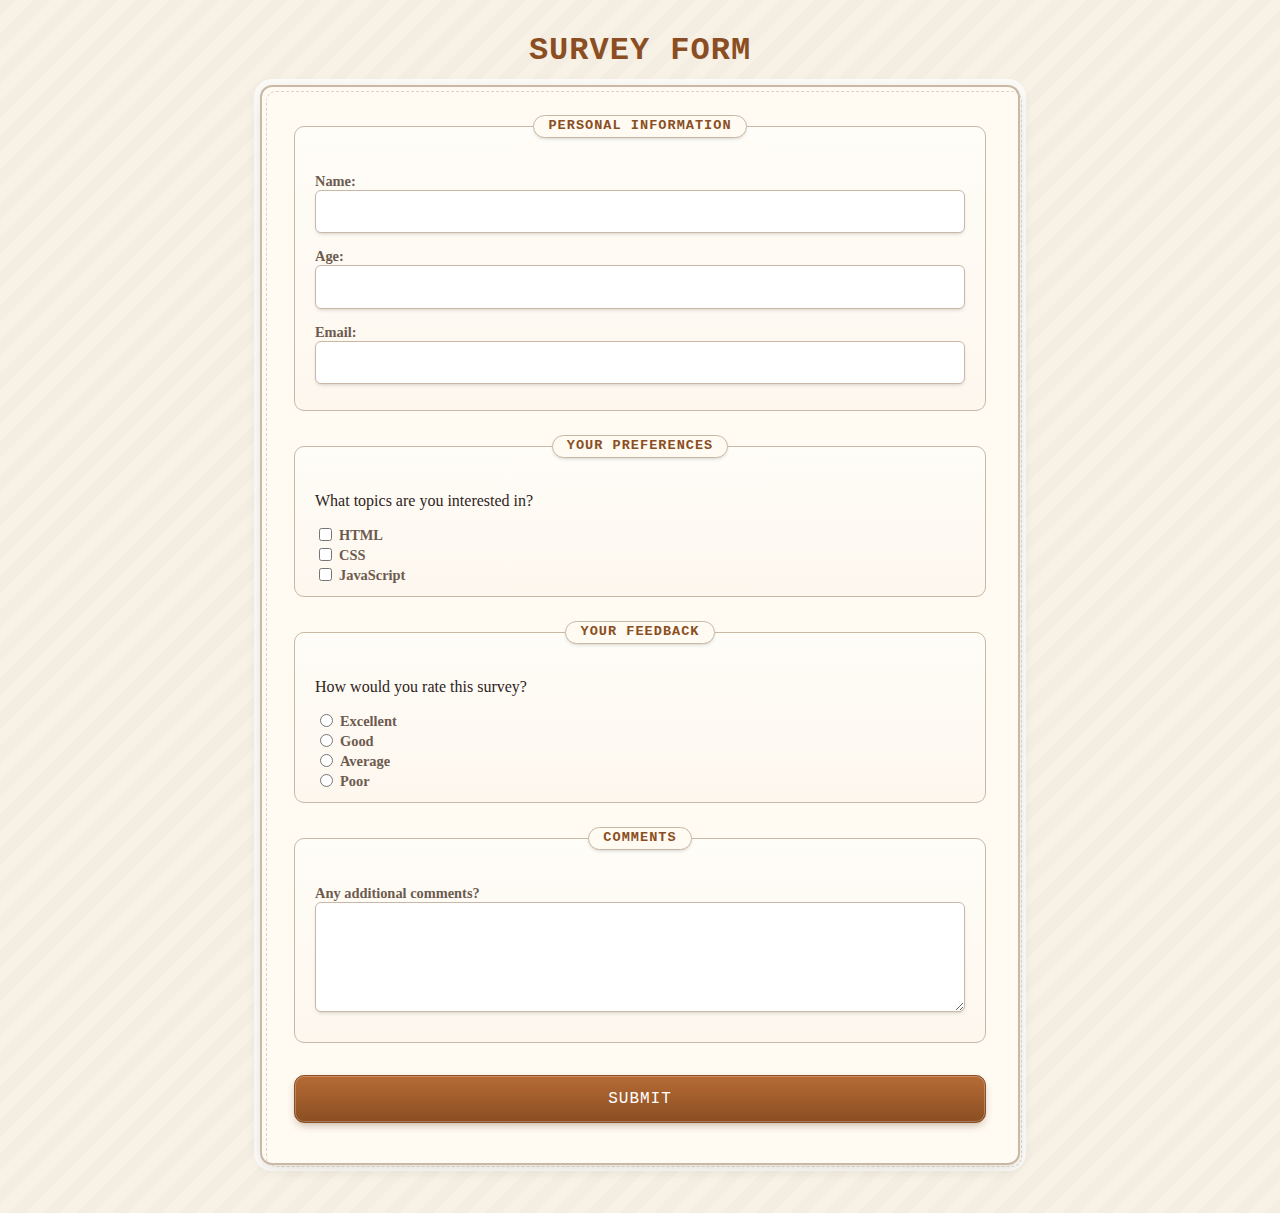
<file: index.html>
<!DOCTYPE html>
<html lang="en">
  <head>
    <meta charset="UTF-8" />
    <meta name="viewport" content="width=device-width, initial-scale=1.0" />
    <title>Survey Form</title>
    <style>
      /* Retro Elegant Theme */
      :root {
        --bg: #f7f1e6;
        --panel: #fffaf2;
        --ink: #2f241d;
        --accent: #b66b35;
        --accent-dark: #8a4e22;
        --line: #c9b8a5;
        --muted: #6d5b4f;
        --focus: #e2c9a6;
      }
      * {
        box-sizing: border-box;
      }
      body {
        font-family: "Georgia", "Times New Roman", serif;
        background: var(--bg);
        color: var(--ink);
        margin: 0;
        padding: 32px 16px 48px;
        background-image: repeating-linear-gradient(
          135deg,
          rgba(0, 0, 0, 0.015) 0 12px,
          transparent 12px 24px
        );
      }
      h1,
      legend {
        font-family: "Courier New", Courier, monospace;
        letter-spacing: 1px;
        font-weight: 600;
        text-transform: uppercase;
        color: var(--accent-dark);
        text-align: center;
        margin: 0 0 1rem;
      }
      form {
        max-width: 760px;
        margin: 0 auto;
        background: var(--panel);
        padding: 28px 32px 40px;
        border: 2px solid var(--line);
        border-radius: 12px;
        position: relative;
        box-shadow: 0 4px 18px -6px rgba(60, 40, 20, 0.25), 0 0 0 6px #ffffffc0;
        isolation: isolate;
      }
      form:before,
      form:after {
        content: "";
        position: absolute;
        inset: 0;
        border-radius: 10px;
        pointer-events: none;
      }
      form:before {
        border: 1px dashed var(--line);
        transform: translate(4px, 4px);
        opacity: 0.6;
      }
      fieldset {
        border: 1px solid var(--line);
        border-radius: 10px;
        padding: 18px 20px 12px;
        margin: 0 0 24px;
        background: linear-gradient(#fffdf8, #fdf7ee);
        position: relative;
      }
      fieldset:last-of-type {
        margin-bottom: 32px;
      }
      legend {
        padding: 2px 14px 4px;
        font-size: 0.85rem;
        background: var(--panel);
        border: 1px solid var(--line);
        border-radius: 999px;
        display: inline-block;
        box-shadow: 0 2px 4px -2px rgba(0, 0, 0, 0.25);
      }
      p {
        margin: 0 0 14px;
      }
      label {
        font-size: 0.9rem;
        font-weight: 600;
        color: var(--muted);
      }
      input[type="text"],
      input[type="number"],
      input[type="email"],
      textarea {
        width: 100%;
        background: #fff;
        border: 1px solid var(--line);
        padding: 10px 12px;
        border-radius: 6px;
        font-family: inherit;
        font-size: 0.95rem;
        color: var(--ink);
        line-height: 1.4;
        transition: border-color 0.25s, background-color 0.25s, box-shadow 0.25s;
        box-shadow: inset 0 0 0 1px rgba(255, 255, 255, 0.4),
          0 2px 4px -2px rgba(0, 0, 0, 0.25);
      }
      textarea {
        resize: vertical;
        min-height: 110px;
      }
      input:focus,
      textarea:focus {
        outline: none;
        border-color: var(--accent);
        background: #fffdf8;
        box-shadow: 0 0 0 3px var(--focus),
          inset 0 0 0 1px rgba(255, 255, 255, 0.6);
      }
      input[type="checkbox"],
      input[type="radio"] {
        accent-color: var(--accent);
      }
      input[type="checkbox"],
      input[type="radio"] {
        transform: translateY(1px);
      }
      .option-line {
        margin: 0 0 6px;
      }
      .option-line label {
        display: inline;
        font-weight: 500;
      }
      button {
        width: 100%;
        padding: 14px 18px;
        background: linear-gradient(var(--accent), var(--accent-dark));
        color: #fff;
        border: 1px solid var(--accent-dark);
        border-radius: 10px;
        cursor: pointer;
        font-size: 1rem;
        font-family: "Courier New", Courier, monospace;
        letter-spacing: 1px;
        text-transform: uppercase;
        box-shadow: 0 4px 10px -3px rgba(80, 40, 10, 0.4),
          inset 0 0 0 1px rgba(255, 255, 255, 0.25);
        transition: transform 0.15s, box-shadow 0.25s, filter 0.25s;
      }
      button:hover {
        filter: brightness(1.05);
      }
      button:active {
        transform: translateY(2px);
        box-shadow: 0 2px 6px -2px rgba(80, 40, 10, 0.5);
      }
      @media (max-width: 640px) {
        form {
          padding: 22px 20px 34px;
        }
        fieldset {
          padding: 16px 16px 10px;
        }
      }
    </style>
  </head>
  <body>
    <h1>Survey Form</h1>
    <form action="#" method="post">
      <fieldset>
        <legend>Personal Information</legend>
        <p>
          <label for="name">Name:</label>
          <input type="text" id="name" name="user_name" />
        </p>
        <p>
          <label for="age">Age:</label>
          <input type="number" id="age" name="user_age" />
        </p>
        <p>
          <label for="email">Email:</label>
          <input type="email" id="email" name="user_email" />
        </p>
      </fieldset>

      <fieldset>
        <legend>Your Preferences</legend>
        <p>What topics are you interested in?</p>
        <input type="checkbox" id="topic1" name="topics" value="html" />
        <label for="topic1">HTML</label><br />
        <input type="checkbox" id="topic2" name="topics" value="css" />
        <label for="topic2">CSS</label><br />
        <input type="checkbox" id="topic3" name="topics" value="javascript" />
        <label for="topic3">JavaScript</label><br />
      </fieldset>

      <fieldset>
        <legend>Your Feedback</legend>
        <p>How would you rate this survey?</p>
        <input type="radio" id="rating1" name="rating" value="excellent" />
        <label for="rating1">Excellent</label><br />
        <input type="radio" id="rating2" name="rating" value="good" />
        <label for="rating2">Good</label><br />
        <input type="radio" id="rating3" name="rating" value="average" />
        <label for="rating3">Average</label><br />
        <input type="radio" id="rating4" name="rating" value="poor" />
        <label for="rating4">Poor</label><br />
      </fieldset>

      <fieldset>
        <legend>Comments</legend>
        <p>
          <label for="comments">Any additional comments?</label><br />
          <textarea id="comments" name="comments" rows="4" cols="50"></textarea>
        </p>
      </fieldset>

      <button type="submit">Submit</button>
    </form>
  </body>
</html>
</file>
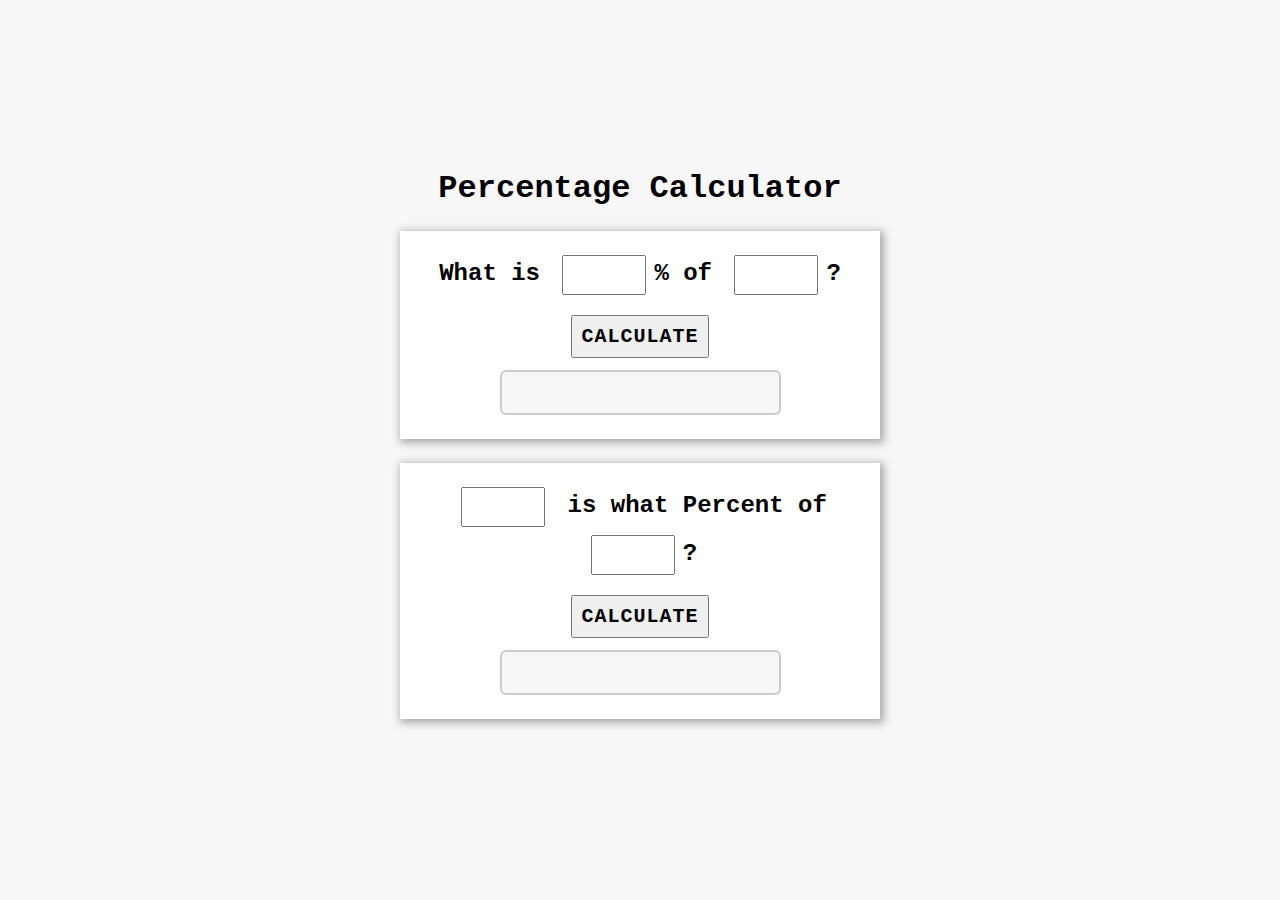
<file: percentage-cal/index.html>
<!DOCTYPE html>
<html>
  <head>
    <link rel="stylesheet" href="style.css" type="text/css" />
  </head>
  <body>
    <h1>Percentage Calculator</h1>

    <div>
      <h2>
        What is <input type="number" id="percent" />% of
        <input type="number" id="num" />?
      </h2>
      <button onclick="percentage_1()">Calculate</button><br />
      <input type="text" id="value1" readonly />
    </div>

    <div>
      <h2>
        <input type="number" id="num1" />
        is what Percent of
        <input type="number" id="num2" />?
      </h2>

      <button onclick="percentage_2()">Calculate</button>
      <br />

      <input type="text" id="value2" readonly />
    </div>

    <script type="text/javascript" src="script.js"></script>
  </body>
</html>
</file>
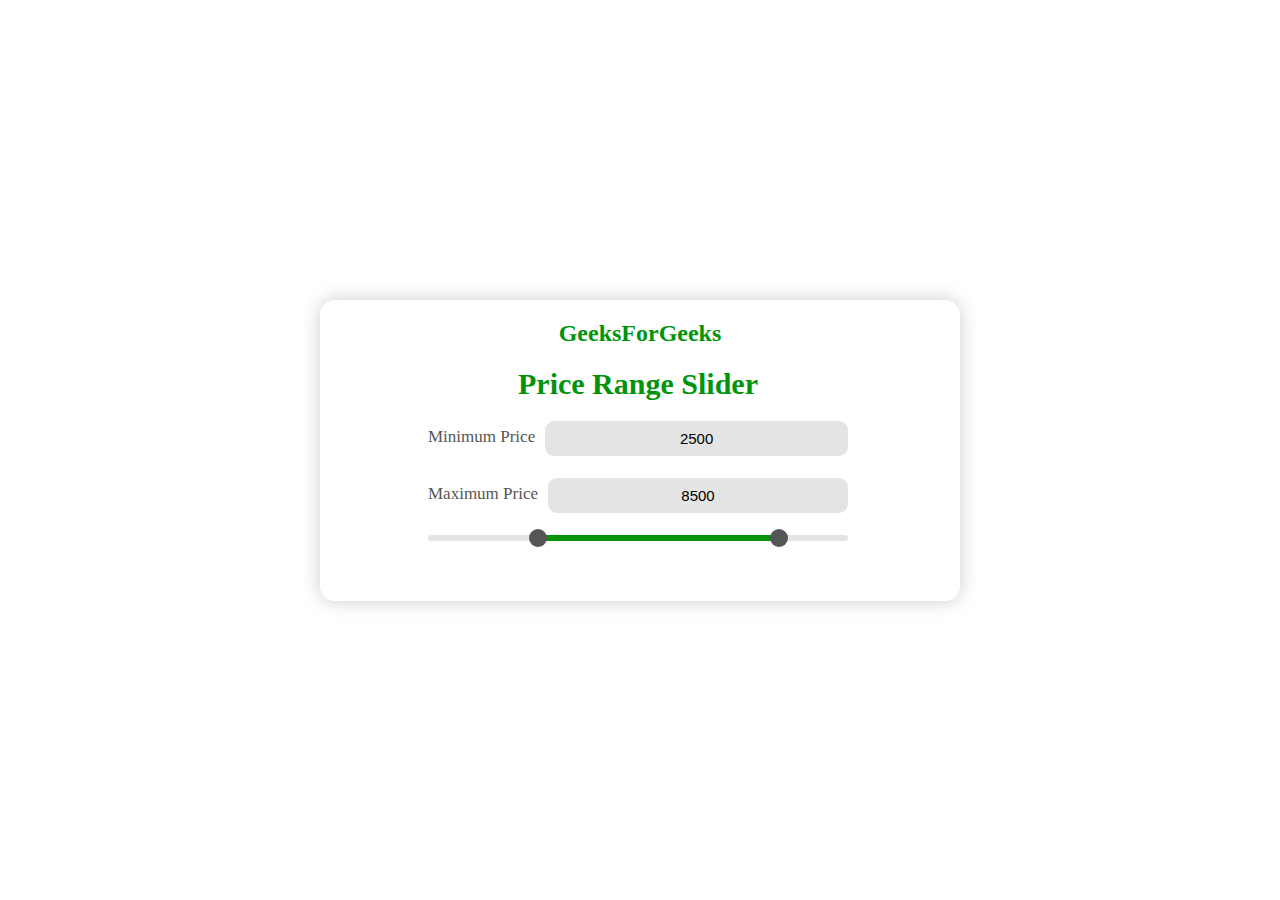
<file: price/index.html>
<!-- index.html -->
<html>
  <head>
    <link rel="stylesheet" href="style.css" />
  </head>
  <body>
    <div class="main">
      <div class="gfg">
        <p>GeeksForGeeks</p>
      </div>
      <div class="custom-wrapper">
        <div class="header">
          <h2 class="projtitle">Price Range Slider</h2>
        </div>
        <div class="price-input-container">
          <div class="price-input">
            <div class="price-field">
              <span>Minimum Price</span>
              <input type="number" class="min-input" value="2500" />
            </div>
            <div class="price-field">
              <span>Maximum Price</span>
              <input type="number" class="max-input" value="8500" />
            </div>
          </div>
          <div class="slider">
            <div class="price-slider"></div>
          </div>
        </div>

        <!-- Slider -->
        <div class="range-input">
          <input
            type="range"
            class="min-range"
            min="0"
            max="10000"
            value="2500"
            step="1"
          />
          <input
            type="range"
            class="max-range"
            min="0"
            max="10000"
            value="8500"
            step="1"
          />
        </div>
      </div>
    </div>
    <script src="script.js"></script>
  </body>
</html>
</file>
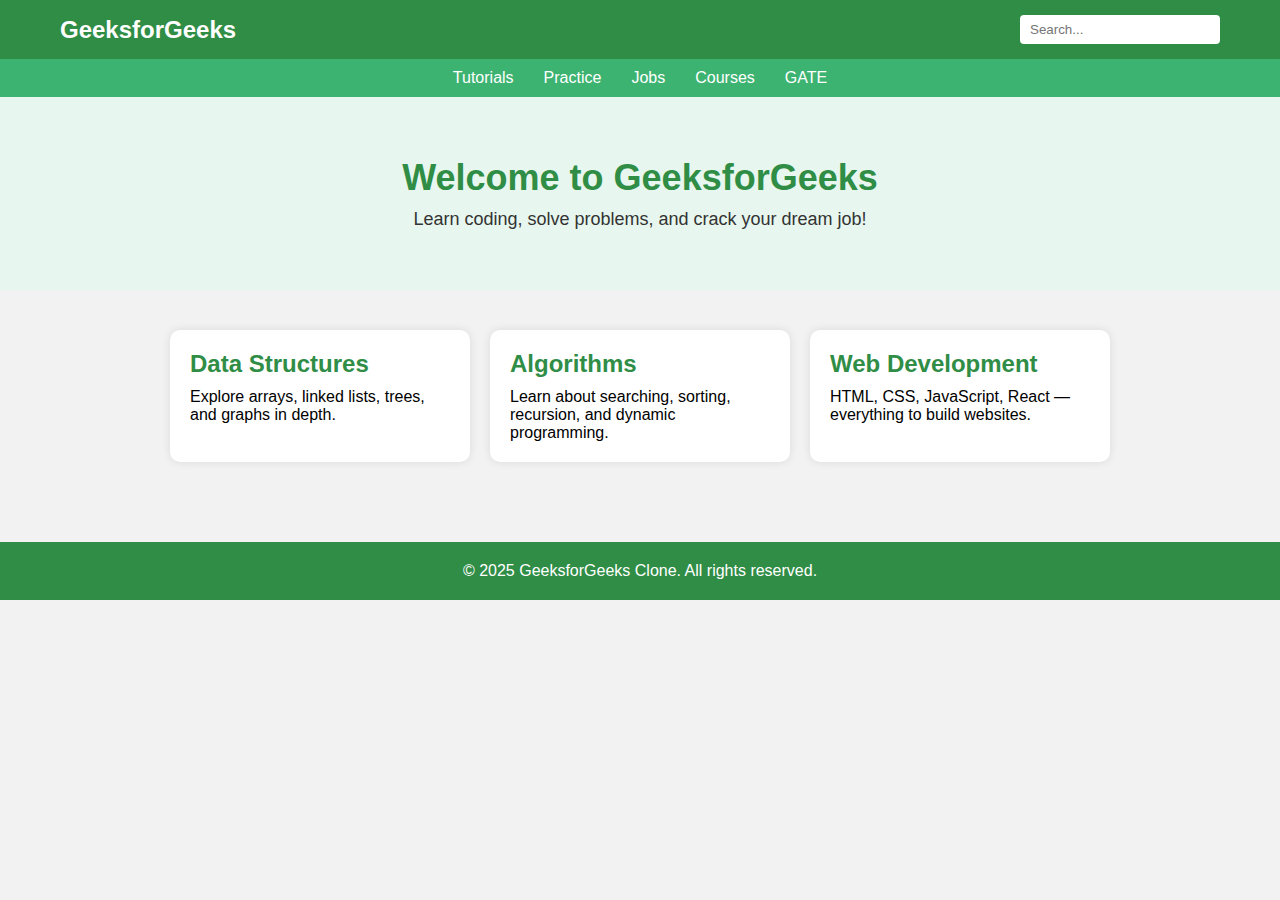
<file: GFG_clone.html>
<!DOCTYPE html>
<html lang="en">
  <head>
    <meta charset="UTF-8" />
    <meta name="viewport" content="width=device-width, initial-scale=1.0" />
    <title>GeeksforGeeks Clone</title>
    <link rel="stylesheet" href="style.css" />
  </head>
  <body>
    <!-- Header -->
    <header>
      <div class="container">
        <div class="logo">GeeksforGeeks</div>
        <input type="text" class="search-box" placeholder="Search..." />
      </div>
    </header>

    <!-- Navigation -->
    <nav>
      <ul class="nav-links">
        <li><a href="#">Tutorials</a></li>
        <li><a href="#">Practice</a></li>
        <li><a href="#">Jobs</a></li>
        <li><a href="#">Courses</a></li>
        <li><a href="#">GATE</a></li>
      </ul>
    </nav>

    <!-- Hero Section -->
    <section class="hero">
      <h1>Welcome to GeeksforGeeks</h1>
      <p>Learn coding, solve problems, and crack your dream job!</p>
    </section>
    <!-- Content Section -->
    <section class="content">
      <div class="card">
        <h2>Data Structures</h2>
        <p>Explore arrays, linked lists, trees, and graphs in depth.</p>
      </div>
      <div class="card">
        <h2>Algorithms</h2>
        <p>
          Learn about searching, sorting, recursion, and dynamic programming.
        </p>
      </div>
      <div class="card">
        <h2>Web Development</h2>
        <p>HTML, CSS, JavaScript, React — everything to build websites.</p>
      </div>
    </section>

    <!-- Footer -->
    <footer>
      <p>&copy; 2025 GeeksforGeeks Clone. All rights reserved.</p>
    </footer>
  </body>
</html>
</file>
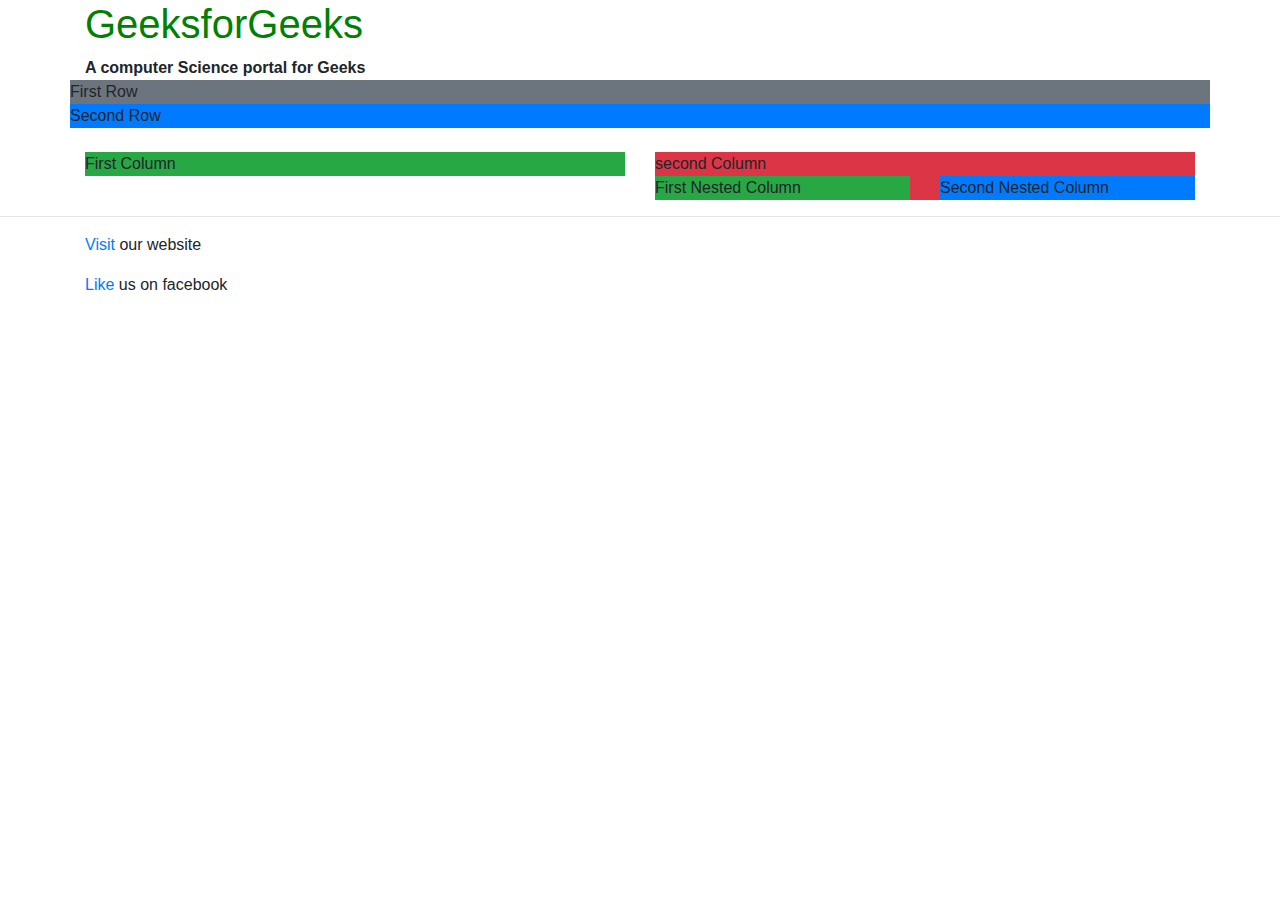
<file: grid-boot-strap.html>
<!DOCTYPE html>
<html lang="en">
  <head>
    <title>Bootstrap Example</title>
    <meta charset="utf-8" />
    <meta name="viewport" content="width=device-width, initial-scale=1" />
    <link
      rel="stylesheet"
      href="https://maxcdn.bootstrapcdn.com/bootstrap/4.3.1/css/bootstrap.min.css"
    />
    <script src="https://ajax.googleapis.com/ajax/libs/jquery/3.4.0/jquery.min.js"></script>
    <script src="https://cdnjs.cloudflare.com/ajax/libs/popper.js/1.14.7/umd/popper.min.js"></script>
    <script src="https://maxcdn.bootstrapcdn.com/bootstrap/4.3.1/js/bootstrap.min.js"></script>
  </head>
  <body>
    <header>
      <div class="container">
        <h1 style="color: green">GeeksforGeeks</h1>
        <strong> A computer Science portal for Geeks </strong>
      </div>
    </header>
    <div class="container">
      <div class="row">
        <div class="bg bg-secondary w-100">First Row</div>
      </div>
      <div class="row">
        <div class="bg bg-primary w-100">Second Row</div>
      </div>
    </div>
    <br />
    <div class="container">
      <div class="row">
        <div class="col-xs-2 col-sm-6 col-md-3 col-lg-4 col-xl-6">
          <div class="bg bg-success">First Column</div>
        </div>
        <div class="col-xs-2 col-sm-6 col-md-3 col-lg-4 col-xl-6">
          <div class="bg bg-danger">
            second Column
            <div class="row">
              <div class="col-md-3 col-lg-4 col-xl-6">
                <div class="bg bg-success">First Nested Column</div>
              </div>
              <div class="col-md-3 col-lg-4 col-xl-6">
                <div class="bg bg-primary">Second Nested Column</div>
              </div>
            </div>
          </div>
        </div>
      </div>
    </div>
    <footer>
      <hr />
      <div class="container">
        <p>
          <a href="https://www.geeksforgeeks.org/"> Visit </a>
          our website
        </p>
        <p>
          <a href="https://www.geeksforgeeks.org/"> Like </a>
          us on facebook
        </p>
      </div>
    </footer>
  </body>
</html>
</file>
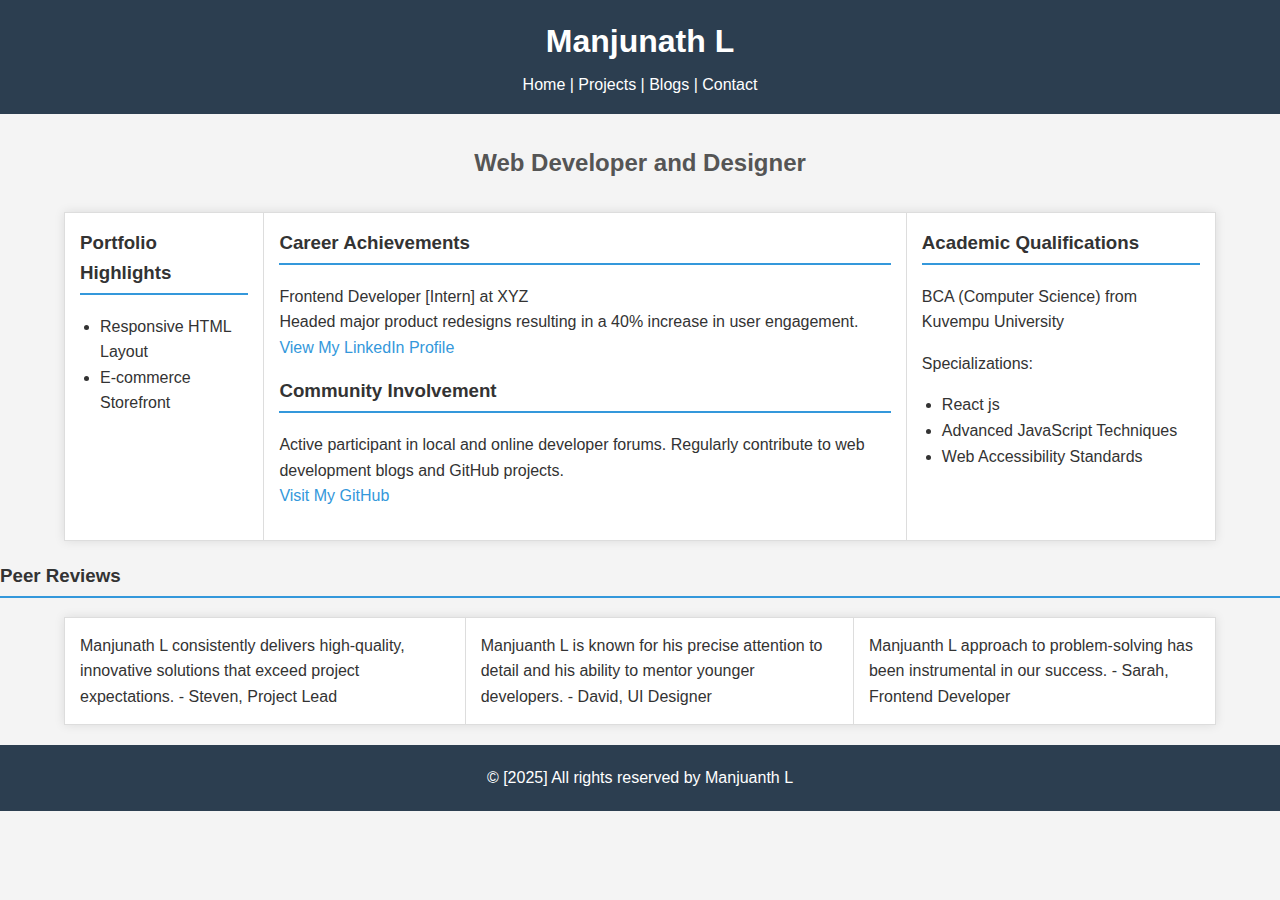
<file: landing_page.html>
<!DOCTYPE html>
<html>
  <head>
    <meta charset="UTF-8" />
    <meta name="viewport" content="width=device-width, initial-scale=1.0" />
    <title>Portfolio of Manjunath L</title>
    <style>
      body {
        font-family: "Segoe UI", Tahoma, Geneva, Verdana, sans-serif;
        line-height: 1.6;
        margin: 0;
        padding: 0;
        background: #f4f4f4;
        color: #333;
      }
      header {
        background: #2c3e50;
        color: #fff;
        padding: 1rem 0;
        text-align: center;
      }
      header h1 {
        margin: 0;
      }
      header p {
        margin: 5px 0 0;
      }
      h2 {
        text-align: center;
        color: #555;
        padding: 10px;
      }
      table {
        width: 90%;
        margin: 0 auto 20px auto;
        border-collapse: collapse;
        box-shadow: 0 0 10px rgba(0, 0, 0, 0.1);
        background: #fff;
      }
      td {
        border: 1px solid #ddd;
        padding: 15px;
        vertical-align: top;
      }
      h3 {
        color: #333;
        border-bottom: 2px solid #3498db; /* Bright Blue */
        padding-bottom: 5px;
        margin-top: 0;
      }
      ul {
        padding-left: 20px;
      }
      a {
        color: #3498db; /* Bright Blue */
        text-decoration: none;
      }
      a:hover {
        text-decoration: underline;
      }
      footer {
        text-align: center;
        padding: 20px;
        background: #2c3e50; /* Dark Blue */
        color: #fff;
      }
    </style>
  </head>
  <body>
    <header>
      <h1>Manjunath L</h1>
      <p>Home | Projects | Blogs | Contact</p>
    </header>
    <h2>Web Developer and Designer</h2>
    <table>
      <tr>
        <td>
          <h3>Portfolio Highlights</h3>
          <ul>
            <li>Responsive HTML Layout</li>
            <li>E-commerce Storefront</li>
          </ul>
        </td>
        <td>
          <h3>Career Achievements</h3>
          <p>
            Frontend Developer [Intern] at XYZ<br />Headed major product
            redesigns resulting in a 40% increase in user engagement.<br /><a
              href="#"
              >View My LinkedIn Profile</a
            >
          </p>
          <h3>Community Involvement</h3>
          <p>
            Active participant in local and online developer forums. Regularly
            contribute to web development blogs and GitHub projects.<br /><a
              href="#"
              >Visit My GitHub</a
            >
          </p>
        </td>
        <td>
          <h3>Academic Qualifications</h3>
          <p>BCA (Computer Science) from Kuvempu University</p>
          <p>Specializations:</p>
          <ul>
            <li>React js</li>
            <li>Advanced JavaScript Techniques</li>
            <li>Web Accessibility Standards</li>
          </ul>
        </td>
      </tr>
    </table>
    <h3>Peer Reviews</h3>
    <table>
      <tr>
        <td>
          Manjunath L consistently delivers high-quality, innovative solutions
          that exceed project expectations. - Steven, Project Lead
        </td>
        <td>
          Manjuanth L is known for his precise attention to detail and his
          ability to mentor younger developers. - David, UI Designer
        </td>
        <td>
          Manjuanth L approach to problem-solving has been instrumental in our
          success. - Sarah, Frontend Developer
        </td>
      </tr>
    </table>
    <footer>© [2025] All rights reserved by Manjuanth L</footer>
  </body>
</html>
</file>
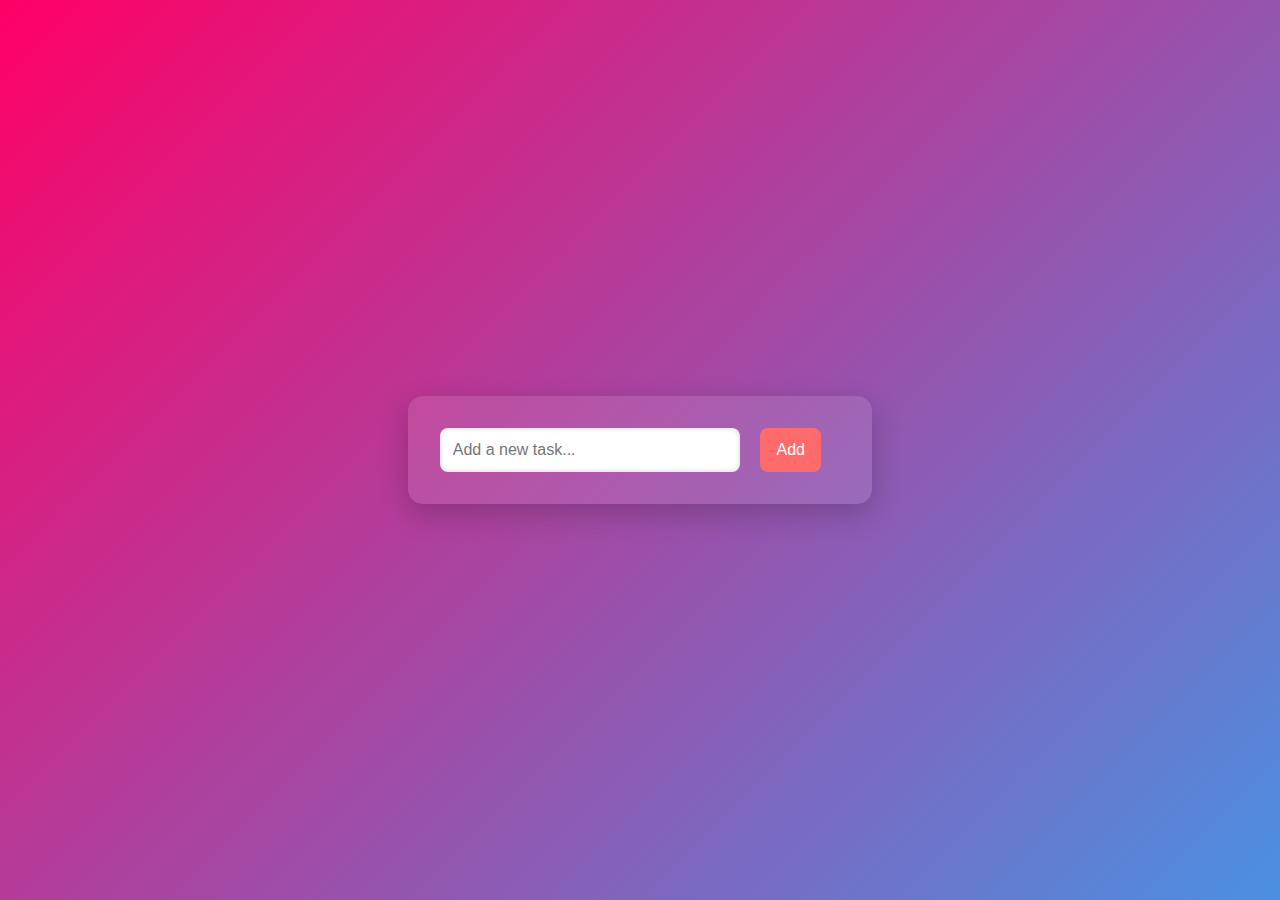
<file: todo.html>
<html>
  <head>
    <style>
      body {
        font-family: "Arial", sans-serif;
        background: linear-gradient(135deg, #f06, #4a90e2);
        display: flex;
        justify-content: center;
        align-items: center;
        height: 100vh;
        margin: 0;
        color: #fff;
      }
      .container {
        background: rgba(255, 255, 255, 0.1);
        padding: 2rem;
        border-radius: 15px;
        box-shadow: 0 10px 30px rgba(0, 0, 0, 0.2);
        width: 100%;
        max-width: 400px;
      }
      input[type="text"] {
        width: calc(100% - 100px);
        padding: 0.8rem;
        border-radius: 8px;
        border: none;
        outline: none;
        font-size: 1rem;
        margin-right: 1rem;
        box-shadow: inset 0 0 5px rgba(0, 0, 0, 0.2);
      }
      button {
        padding: 0.8rem 1rem;
        border-radius: 8px;
        border: none;
        background: #ff6b6b;
        color: #fff;
        font-size: 1rem;
        cursor: pointer;
        transition: background 0.3s;
      }
      button:hover {
        background: #ff4757;
      }
      .todo {
        background: rgba(255, 255, 255, 0.2);
        border-radius: 8px;
        margin-top: 1rem;
        display: flex;
        justify-content: space-between;
        align-items: center;
        padding: 0.8rem;
        box-shadow: 0 5px 15px rgba(0, 0, 0, 0.1);
        transition: transform 0.2s, background 0.3s;
      }
      .todo:hover {
        transform: translateY(-3px);
        background: rgba(255, 255, 255, 0.3);
      }
      .task {
        flex: 1;
        font-size: 1rem;
        cursor: pointer;
      }
      .delete,
      .edit {
        cursor: pointer;
        transition: transform 0.2s, color 0.3s;
      }
      .delete:hover {
        transform: scale(1.1);
        color: #ff4757;
      }
      .edit:hover {
        transform: scale(1.1);
        color: #1e90ff;
      }
      svg {
        fill: currentColor;
      }
    </style>
  </head>
  <body>
    <div class="container">
      <input type="text" placeholder="Add a new task..." />
      <button>Add</button>
      <div id="task-list"></div>
    </div>
  </body>
</html>
</file>
<file: percentage-cal/style.css>
/* A margin and padding are provided 0 
    box-sizing border box is used to include 
    padding and border in the total width 
    and height of the element, and font-family 
    can be specified by the user */
* {
    margin: 0;
    padding: 0;
    box-sizing: border-box;
    font-family: 'Courier New', Courier, monospace;
}

/* The user display allows you to specify the
    background colour and height. The 
    display:flex property, which is aligned at the
    centre, is used to fill available free space 
    or to shrink them to prevent overflow. */
body {
    background-color: #f7f7f7;
    min-height: 100vh;
    display: flex;
    justify-content: center;
    align-items: center;
    flex-direction: column;
}

/* font-weight Specifies weight of glyphs 
    in the font, their degree of blackness or 
    stroke */
h1 {
    font-weight: 900;
    margin-bottom: 12px;
}

div {
    width: 480px;
    background-color: #fff;
    margin: 12px 0;
    padding: 24px;
    text-align: center;
    box-shadow: 2px 2px 8px 2px #aaa;
}

input[type=number] {
    width: 84px;
    font-size: 18px;
    padding: 8px;
    margin: 0px 8px 8px 8px;
}

/* The text-transform:uppercase property 
    causes characters to be raised to uppercase. 
    The button's font-weight, font-size, and 
    cursor type can be customised by the user. */
button {
    text-transform: uppercase;
    font-weight: 900;
    font-size: 20px;
    margin: 12px 0;
    padding: 8px;
    cursor: pointer;
    letter-spacing: 1px;
}

/* The font-weight, font-size, background-color, 
    and border can all be customized by the user. 
    The border-radius property allows you to give 
    an element rounded corners.*/
input[type=text] {
    font-size: 22px;
    padding: 8px 0;
    font-weight: 900;
    text-align: center;
    background-color: #f7f7f7;
    border: 2px solid #ccc;
    border-radius: 6px;
}
</file>
<file: price/style.css>
/* Style.css */
* {
    margin: 0;
    padding: 0;
}

body {
    display: flex;
    align-items: center;
    justify-content: center;
    min-height: 100vh;
    background: #ffffff;
    flex-direction: column;
}

.main {
    background-color: #fff;
    border-radius: 15px;
    box-shadow: 0 0 20px rgba(0, 0, 0, 0.2);
    padding: 20px;
    transition: transform 0.2s;
    width: 600px;
}

.main:hover {
    transform: scale(1.05);
}

.gfg {
    display: flex;
    align-items: center;
    justify-content: center;
    font-size: 24px;
    font-weight: 600;
    color: #01940b;
}

.custom-wrapper {
    margin: 0;
    width: 70%;
    padding: 0px 25px 40px;
    position: relative;
    left: 63px;
}

.header h2 {
    font-size: 30px;
    color: #01940b;
    display: flex;
    justify-content: center;
    padding: 20px;
}

/* Styles for the price input container */
.price-input-container {
    width: 100%;
}

.price-input .price-field {
    display: flex;
    margin-bottom: 22px;
}

.price-field span {
    margin-right: 10px;
    margin-top: 6px;
    font-size: 17px;
}

.price-field input {
    flex: 1;
    height: 35px;
    font-size: 15px;
    font-family: "DM Sans", sans-serif;
    border-radius: 9px;
    text-align: center;
    border: 0px;
    background: #e4e4e4;
}

.price-input {
    width: 100%;
    font-size: 19px;
    color: #555;
}

/* Remove Arrows/Spinners */
input::-webkit-outer-spin-button,
input::-webkit-inner-spin-button {
    -webkit-appearance: none;
    margin: 0;
}

.slider {
    width: 100%;
}

.slider {
    height: 6px;
    position: relative;
    background: #e4e4e4;
    border-radius: 5px;
}

.slider .price-slider {
    height: 100%;
    left: 25%;
    right: 15%;
    position: absolute;
    border-radius: 5px;
    background: #01940b;
}

.range-input {
    position: relative;
}

.range-input input {
    position: absolute;
    width: 100%;
    height: 5px;
    background: none;
    top: -5px;
    pointer-events: none;
    cursor: pointer;
    -webkit-appearance: none;
}

/* Styles for the range thumb in WebKit browsers */
input[type="range"]::-webkit-slider-thumb {
    height: 18px;
    width: 18px;
    border-radius: 70%;
    background: #555;
    pointer-events: auto;
    -webkit-appearance: none;
}

@media screen and (max-width: 768px) {
    .main {
        width: 80%;
        margin-right: 5px;
    }

    .custom-wrapper {
        width: 100%;
        left: 0;
        padding: 0 10px;
    }

    .projtitle {
        width: 100%;
        position: relative;
        right: 26px;
    }

    .price-input {
        flex-direction: column;
        align-items: center;
    }

    .price-field {
        margin-bottom: 10px;
    }
}
</file>
<file: style.css>
/* Write CSS Here */
/* Base styles */
* {
    margin: 0;
    padding: 0;
    box-sizing: border-box;
}

body {
    font-family: 'Segoe UI', sans-serif;
    background-color: #f2f2f2;
}

header {
    background-color: #2f8d46;
    color: white;
    padding: 15px 0;
}

.container {
    max-width: 1200px;
    margin: auto;
    padding: 0 20px;
    display: flex;
    justify-content: space-between;
    align-items: center;
}

.logo {
    font-size: 24px;
    font-weight: bold;
}

.search-box {
    padding: 7px 10px;
    border: none;
    border-radius: 4px;
    width: 200px;
}

/* Navigation */
nav {
    background-color: #3cb371;
}

.nav-links {
    display: flex;
    justify-content: center;
    flex-wrap: wrap;
    list-style: none;
    padding: 10px 0;
}

.nav-links li {
    margin: 0 15px;
}

.nav-links a {
    color: white;
    text-decoration: none;
    font-weight: 500;
}

/* Hero Section */
.hero {
    background-color: #e7f7ef;
    text-align: center;
    padding: 60px 20px;
}

.hero h1 {
    font-size: 36px;
    color: #2f8d46;
    margin-bottom: 10px;
}

.hero p {
    font-size: 18px;
    color: #333;
}

/* Cards Section */
.content {
    display: flex;
    justify-content: center;
    flex-wrap: wrap;
    gap: 20px;
    padding: 40px 20px;
}

.card {
    background: white;
    width: 300px;
    border-radius: 10px;
    padding: 20px;
    box-shadow: 0 0 10px rgba(0, 0, 0, 0.1);
}

.card h2 {
    color: #2f8d46;
    margin-bottom: 10px;
}

/* Footer */
footer {
    background-color: #2f8d46;
    color: white;
    text-align: center;
    padding: 20px;
    margin-top: 40px;
}

/* Responsive Design */
@media (max-width: 768px) {
    .container {
        flex-direction: column;
        gap: 10px;
        align-items: flex-start;
    }

    .search-box {
        width: 100%;
    }

    .nav-links {
        flex-direction: column;
        align-items: center;
    }

    .nav-links li {
        margin: 10px 0;
    }

    .hero h1 {
        font-size: 28px;
    }

    .card {
        width: 100%;
        max-width: 90%;
    }
}
</file>
